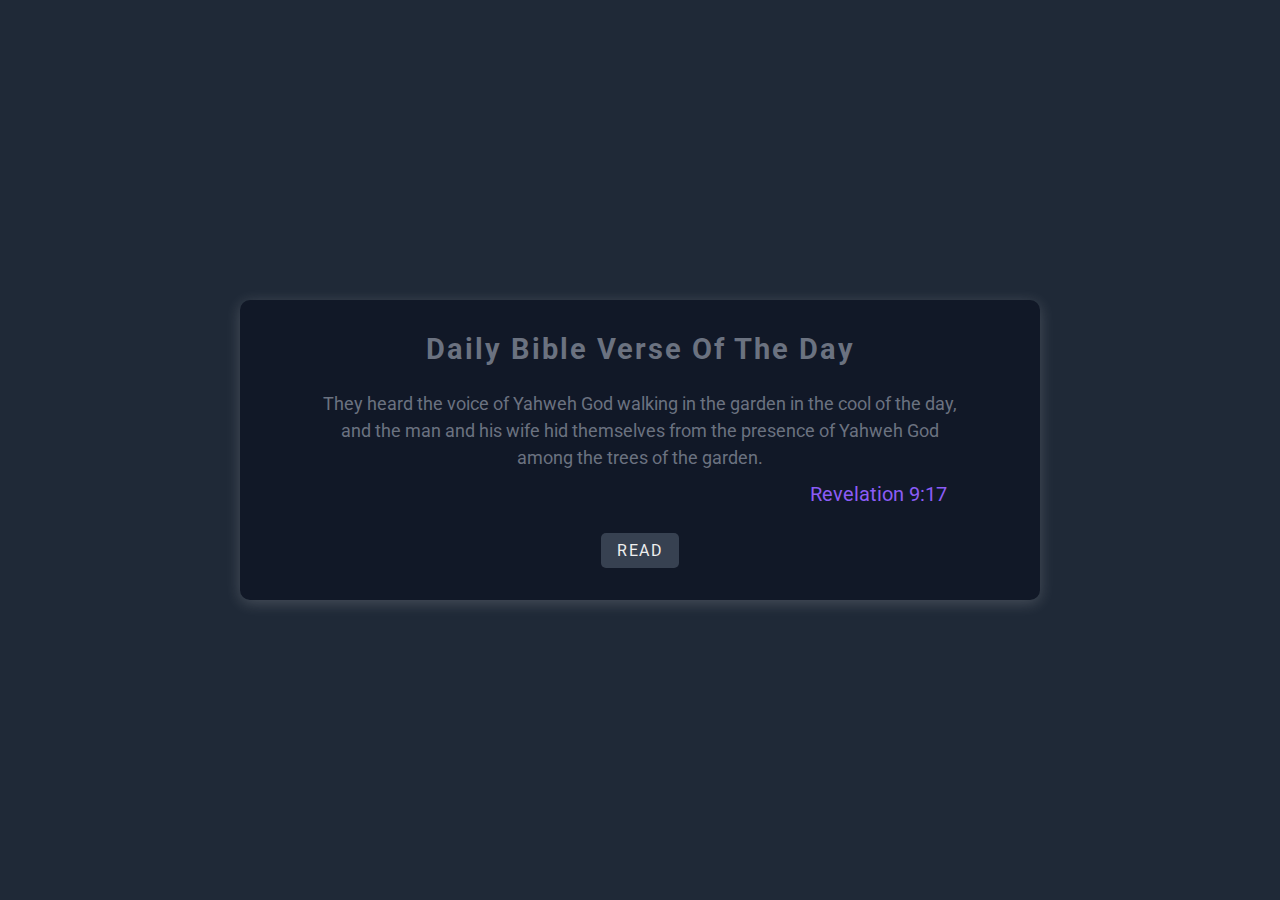
<file: index.html>
<!DOCTYPE html>
<html lang="en">
  <head>
    <meta charset="UTF-8" />
    <meta http-equiv="X-UA-Compatible" content="IE=edge" />
    <meta name="viewport" content="width=device-width, initial-scale=1.0" />
    <!-- google fonts -->
    <link rel="preconnect" href="https://fonts.googleapis.com" />
    <link rel="preconnect" href="https://fonts.gstatic.com" crossorigin />
    <link
      href="https://fonts.googleapis.com/css2?family=Roboto:wght@300;400;500;700;900&display=swap"
      rel="stylesheet"
    />
    <!-- project title -->
    <title>Bible Application</title>
    <!-- custom styles -->
    <link rel="stylesheet" href="./styles.css" />
  </head>
  <body>
    <div class="container">
      <div class="banner">
        <!-- title -->
        <h2 class="heading">Daily Bible Verse Of The Day</h2>
        <!-- daily bible verse -->
        <div class="bible-verse"></div>
        <!-- navigation button -->
        <a href="./books.html" class="btn" id="read">read</a>
      </div>
    </div>
    <script src="./verseOfTheDay.js"></script>
  </body>
</html>
</file>
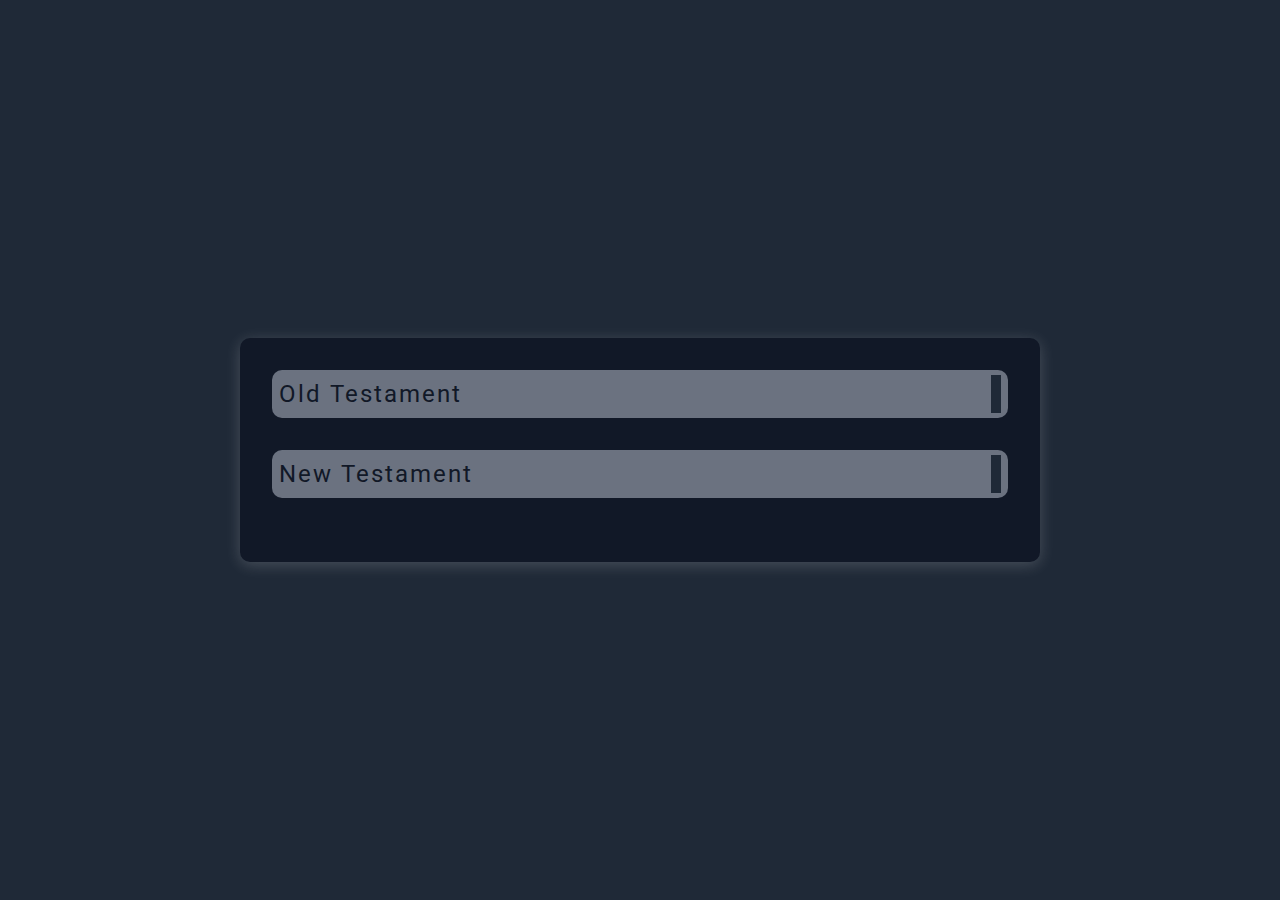
<file: books.html>
<!DOCTYPE html>
<html lang="en">
  <head>
    <meta charset="UTF-8" />
    <meta http-equiv="X-UA-Compatible" content="IE=edge" />
    <meta name="viewport" content="width=device-width, initial-scale=1.0" />
    <!-- google fonts -->
    <link rel="preconnect" href="https://fonts.googleapis.com" />
    <link rel="preconnect" href="https://fonts.gstatic.com" crossorigin />
    <link
      href="https://fonts.googleapis.com/css2?family=Roboto:wght@300;400;500;700;900&display=swap"
      rel="stylesheet"
    />
    <!-- font awesome icon -->
    <link
      rel="stylesheet"
      href="https://cdnjs.cloudflare.com/ajax/libs/font-awesome/6.4.0/css/all.min.css"
      integrity="sha512-iecdLmaskl7CVkqkXNQ/ZH/XLlvWZOJyj7Yy7tcenmpD1ypASozpmT/E0iPtmFIB46ZmdtAc9eNBvH0H/ZpiBw=="
      crossorigin="anonymous"
      referrerpolicy="no-referrer"
    />
    <!-- project title -->
    <title>Bible Books</title>
    <!-- custom styles -->
    <link rel="stylesheet" href="./styles.css" />
    <link rel="stylesheet" href="./books.css" />
  </head>
  <body>
    <div class="container">
      <div class="testament">
        <!-- old testament navBar -->
        <div class="testamentNavBar">
          Old Testament
          <!-- old testament nav Icon container -->
          <div class="navContainer">
            <span class="navIcon">
              <i class="fa-sharp fa-solid fa-angle-up"></i>
            </span>
            <span class="navIcon">
              <i class="fa-sharp fa-solid fa-angle-down"></i>
            </span>
          </div>
          <!-- old testament nav Icon container -->
        </div>
        <!-- end old testament navBar -->
        <!-- old testament books container -->
        <div class="booksContainer"></div>
        <!-- end old testament books container -->
      </div>
      <!-- 
        ===== New Testament =====
       -->
      <div class="testament">
        <!-- new testament navBar -->
        <div class="testamentNavBar">
          New Testament
          <!-- new testament nav Icon container -->
          <div class="navContainer">
            <span class="navIcon">
              <i class="fa-sharp fa-solid fa-angle-up"></i>
            </span>
            <span class="navIcon">
              <i class="fa-sharp fa-solid fa-angle-down"></i>
            </span>
          </div>
          <!-- new testament nav Icon container -->
        </div>
        <!-- end new testament navBar -->
        <!-- old testament books container -->
        <div class="booksContainer second"></div>
        <!-- end old testament books container -->
      </div>
      <!-- 
        ======= General Container =======
       -->
      <div class="generalContainer">
        <div class="testamentNavBar"></div>
        <!-- old testament chapters container -->
        <div class="chaptersContainer"></div>
        <!-- end old testament chapters container -->
        <!-- old testament verses container -->
        <div class="versesContainer"></div>
        <!-- end old testament verses container -->
        <!-- old testament verses container -->
        <div class="versesTextContainer"></div>
        <!-- end old testament verses container -->
      </div>
    </div>
    <script src="./app.js"></script>
  </body>
</html>
</file>
<file: styles.css>
:root {
  --dark: #374151;
  --darker: #1f2937;
  --darkest: #111827;
  --grey: #6b7280;
  --light: #eee;
  --pink: #ec4899;
  --purple: #8b5cf6;
}

* {
  margin: 0;
  padding: 0;
  box-sizing: border-box;
}

body {
  font-family: "Roboto", sans-serif;
  display: flex;
  align-items: center;
  justify-content: center;
  min-height: 100vh;
  background-color: var(--darker);
}

.container {
  width: 90vw;
  max-width: 50rem;
  padding: 2rem;
  border-radius: 10px;
  color: var(--grey);
  box-shadow: 0px 3px 15px rgba(238, 238, 238, 0.2);
  background-color: var(--darkest);
}

.banner {
  text-align: center;
  max-width: 40rem;
  margin: 0 auto;
}

.heading {
  font-size: 1.8rem;
  margin-bottom: 1.5rem;
  letter-spacing: 2px;
}

.bible-verse {
  line-height: 1.5;
  font-size: 18px;
}

.bible-verse span {
  display: block;
  text-align: right;
  margin-top: 0.5rem;
  margin-right: 0.8rem;
  font-size: 20px;
  color: var(--purple);
}

.btn {
  display: inline-block;
  text-transform: uppercase;
  padding: 0.5rem 1rem;
  text-decoration: none;
  background-color: var(--dark);
  letter-spacing: 1.5px;
  border-radius: 5px;
  color: var(--light);
  margin-top: 1.5rem;
  transition: all 0.2s;
}

.btn:hover {
  background-color: var(--purple);
  color: var(--light);
}
</file>
<file: books.css>
.testament:not(:last-of-type) {
  margin-bottom: 2rem;
}
.testamentNavBar {
  display: flex;
  justify-content: space-between;
  align-items: center;
  font-size: 1.5rem;
  background-color: var(--grey);
  color: var(--darkest);
  letter-spacing: 2px;
  margin-bottom: 12px;
  padding: 10px 7px;
  border-radius: 10px;
}

.booksContainer,
.chaptersContainer,
.versesContainer,
.versesTextContainer {
  display: none;
}

.fa-sharp {
  cursor: pointer;
  color: var(--grey);
  background-color: var(--darker);
  padding: 0.3rem 0.3rem;
  transition: all 0.2s;
}

.navIcon .fa-angle-down {
  display: none;
}

.book {
  font-size: 1.105rem;
  text-transform: uppercase;
  padding: 1rem;
  border-radius: 5px;
  background-color: var(--light);
  border: transparent;
  color: var(--darkest);
  transition: all 0.2s;
  cursor: pointer;
}

.book:hover,
.fa-sharp:hover {
  color: var(--light);
  background-color: var(--purple);
  border: transparent;
}

.verseText {
  font-size: 20px;
  line-height: 1.5;
  color: var(--light);
}

.verseNumber {
  color: var(--purple);
}

/* javascript */
.generalContainer {
  display: none;
}

.displayBlock {
  display: block;
}

.active.booksContainer {
  display: grid;
  gap: 0.8rem;
}

.active {
  display: flex;
  flex-wrap: wrap;
  gap: 0.5rem;
}

.active .navIcon .fa-angle-down {
  display: block;
  background-color: var(--purple);
  color: var(--light);
}

.active .navIcon .fa-angle-up {
  display: none;
}

.testament.active {
  display: none;
}

@media screen and (min-width: 500px) {
  .booksContainer {
    grid-template-columns: repeat(2, 1fr);
  }
}

@media screen and (min-width: 800px) {
  .booksContainer {
    grid-template-columns: repeat(3, 1fr);
  }
}
</file>
